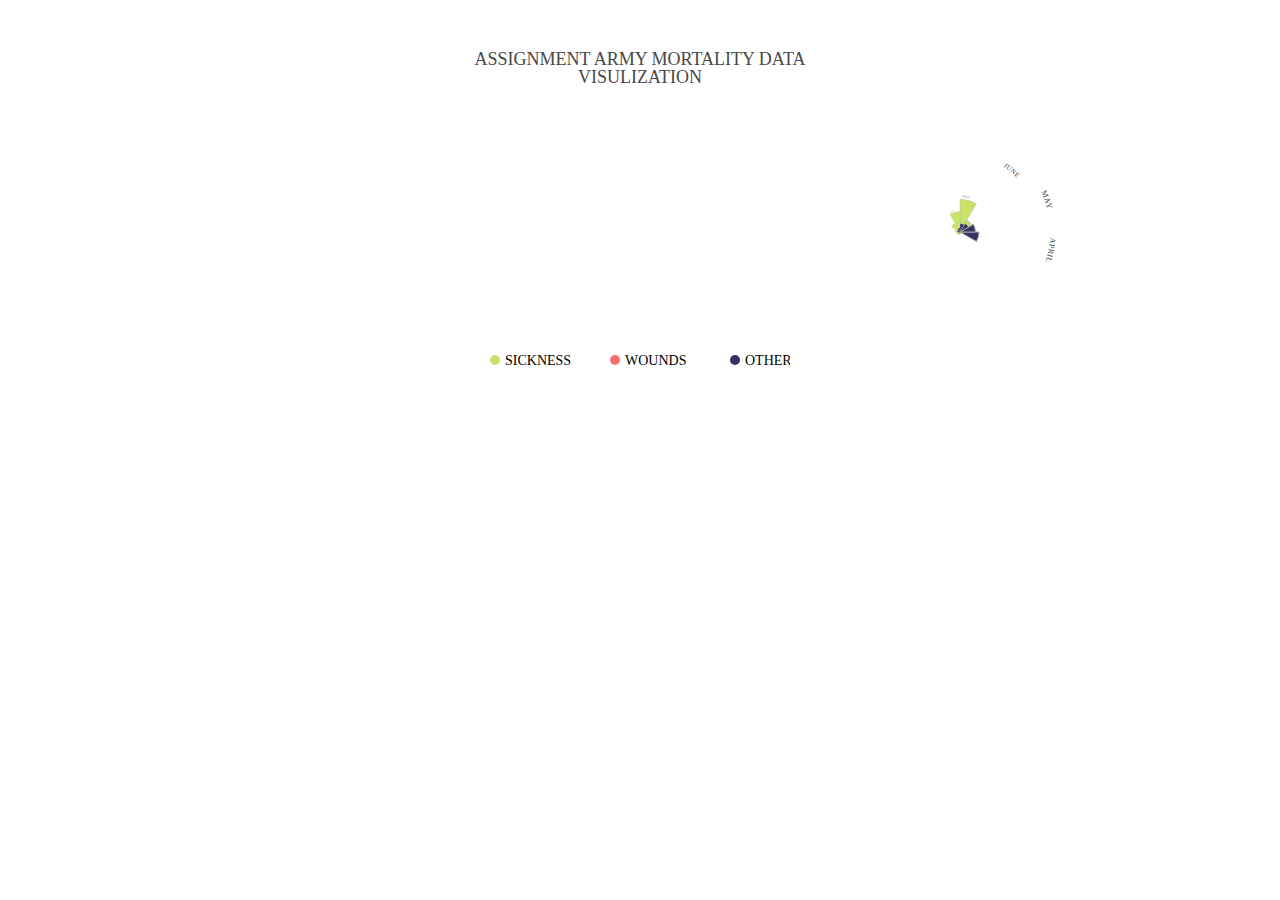
<file: DataViz_Assig_1/index.html>
<!DOCTYPE html>
<html>
	<head>
		<meta charset="utf-8">
		<link href='http://fonts.googleapis.com/css?family=Cabin:500' rel='stylesheet' type='text/css'>
		<link rel="stylesheet" type="text/css" href="reset.css">
		<link rel="stylesheet" type="text/css" href="style.css">
		<script type="text/javascript" src="d3.min.js"></script>
		<script type="text/javascript" src="script.js"></script>
	</head>
	<body >	
		<script type="text/javascript">
			var rose = Chart.rose(),
				height = 500,
				format = d3.time.format('%m/%Y'),
				causes = ['Sickness', 'wounds', 'other'],
				labels = ['January', 'February', 'March', 'April', 'May', 'June', 'July', 'August', 'September', 'October', 'November', 'December'];
			d3.select('body').append('h2')
				.attr('class', 'title')
				.html( 'Assignment Army Mortality Data Visulization');
			d3.select('body').append('h3')
				.attr('class', 'subtitle left')
				.html();
			d3.select('body').append('h3')
				.attr('class', 'subtitle right')
			d3.json( 'data.json', function( data ) {
				var scalar;
				data.forEach( function(d) { 
					d.date = format.parse(d.date);
					d.label = labels[d.date.getMonth()];
					scalar = 1000*12 / d.army_size;
					d.Sickness = d.Sickness * scalar;
					d.wounds  = d.wounds  * scalar;
					d.other   = d.other   * scalar;
				} );
				var maxVal = d3.max( data, function(d) {
					return d3.max( [d.Sickness, d.wounds, d.other] );
				});
				var maxRadius = Math.sqrt(maxVal*12 / Math.PI);
				var dataset2 = data.slice(12,24),
					dataset1 = data.slice(0,12);
				figure = d3.select( 'body' )
					.append( 'figure' );
				width = parseInt( figure.style( 'width' ), 10 );
				rose.legend( causes )
					.width( width )
					.height( height )
					.delay( 0 )
					.duration( 500 )
					.domain( [0, maxRadius] )
					.angle( function(d) { return d.date.getMonth(); } )
					.area( function(d, i) { return [d.Sickness, d.wounds, d.other]; } );							
				figure.datum( dataset1 )
					.attr('class', 'chart figure1')
					.call( rose );	
				figure = d3.select( 'body' )
					.append( 'figure' );
				width = parseInt( figure.style( 'width' ), 11  );
				rose.width( width )
					.delay( 3000 );
				figure.datum( dataset2 )
					.attr('class', 'chart figure2')
					.call( rose );	
				d3.select('.figure2').append('figcaption')
					.attr('class', 'caption')
				Chart.legend( causes );				
			});	
		</script>
	</body>
</html>
</file>
<file: DataViz_Assig_1/style.css>
* { 
	-moz-box-sizing: border-box;
	-webkit-box-sizing: border-box;
	box-sizing: border-box; 
}

body {
	font-family: 'Cabin', sans-serif;
	font-size: 14px;
	font-weight: normal;
	color: #474747;
	width: 100%;
	min-height: 100%;
}

figure {
	position: relative;
	float: right;
	width: 50%;
	min-width: 400px;
	margin-top: -120px;
}

h1 {
	width: 70%;
	margin: 0 auto;
	margin-top: 20px;
	margin-bottom: 20px;
	text-align: center;
	font-size: 24px;
}

.title, .subtitle, .caption, .label, .legend, figure {
	font-family: baskerville, serif;
}

.title, .subtitle, .label, .legend {
	text-transform: uppercase;
}

.title {
	font-size: 18px;
	width: 400px;
	text-align: center;
	display: block;
	margin: 0 auto;
	margin-top: 50px;
}

	.title .small {
		font-size: 12px;
	}

.subtitle {
	font-size: 16px;
	width: 50%;
	min-width: 400px;
	margin-top: 16px;
	text-align: center;
}

	.subtitle.left {
		float: left;
	}

	.subtitle.right {
		float: right;
	}


.caption {
	position: relative;
	top: -170px;
	width: 320px;
	display: block;
	margin: 0 auto;
	font-style: oblique;
	font-size: 12px;
}

	.caption p {
		margin: 0;
		text-indent: 12px;
	}

.canvas {
	font-family: 'Cabin', sans-serif;
 	font-size: 14px;
 	fill: #474747;
 	font-weight: normal;
}

.wedge {
	stroke: #aaa;
	stroke-width: 1px;
}

.label {
	font-size: 8px;
}

.Sickness {
	fill: rgb(198, 226, 105);
}

.other {
	fill: rgb(50,50,100);
}

.wounds {
	fill: rgb(252,112,114);
}

.legend {
	width: 400px;
	height: 50px;
	padding: 0 20px;
	display: block;
	position: relative;
	margin: 0 auto;
	top: -150px;
	text-align: center;
}

.slider {
	width: 400px;
	display: block;
	position: relative;
	margin: 0 auto;
	left: -30px;
	top: -100px;
}
</file>
